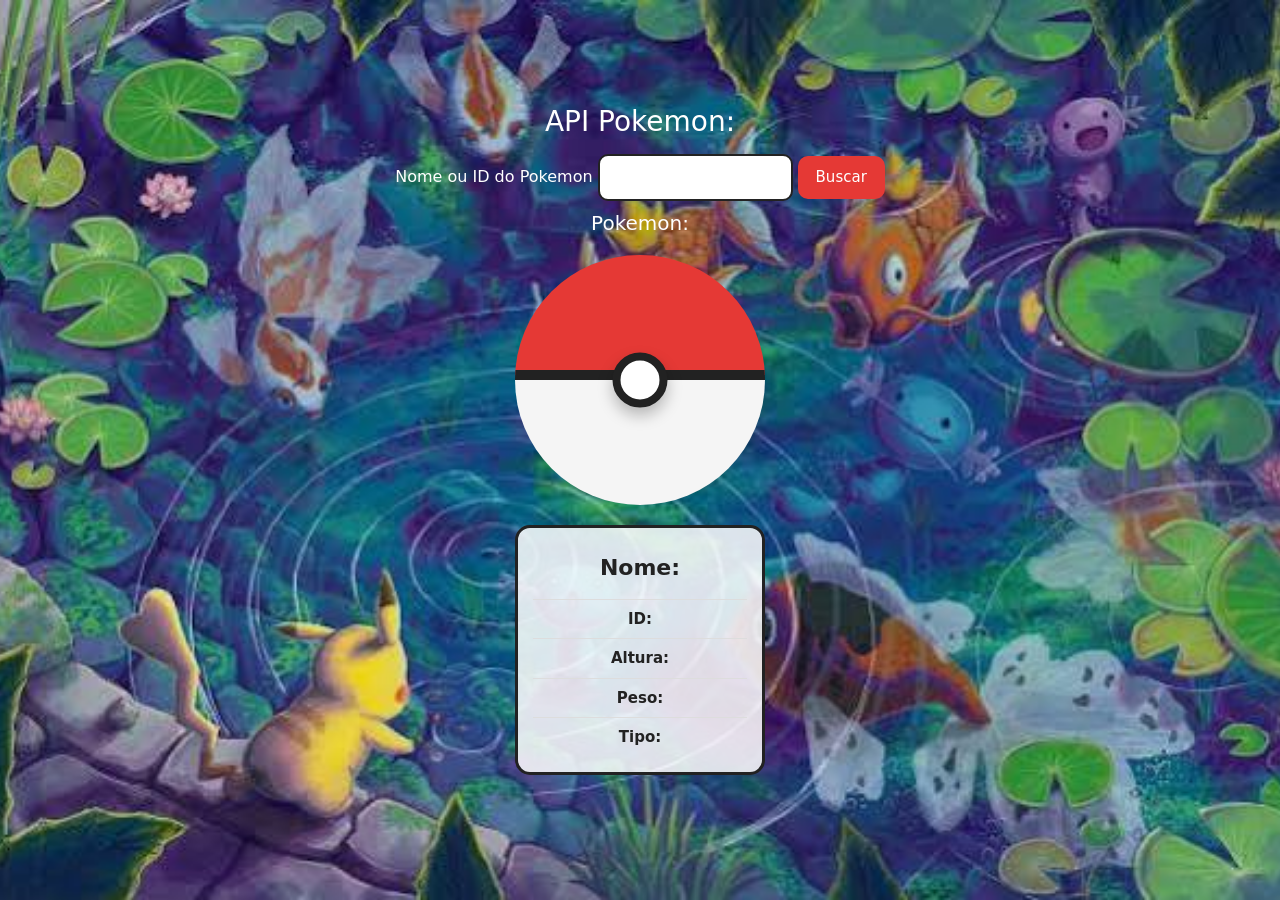
<file: pokeapiv2/pokeapiv2/index.html>
<!DOCTYPE html>
<html lang="pt-BR">
<head>
    <meta charset="UTF-8">
    <meta name="viewport" content="width=device-width, initial-scale=1.0">
    <title>API Pokemon</title>

    <link rel="stylesheet" href="style.css">

    <link href="https://cdn.jsdelivr.net/npm/bootstrap@5.3.8/dist/css/bootstrap.min.css" rel="stylesheet">
</head>

<body>

    <section>
        <div class="conteudo">

            <h4>API Pokemon:</h4>

            <div class="pesquisa">
                <label for="pokemon">Nome ou ID do Pokemon</label>
                <input id="pokemon" type="text">
                <button id="poke-button">Buscar</button>
            </div>

            <h5>Pokemon:</h5>

            <div class="poke-img-container">

                <div class="poke-top"></div>

                <div class="poke-bottom"></div>

                <img id="poke-img" alt="">

            </div>

            <div class="poke-info">
                <p id="poke-name">Nome:</p>
                <p id="poke-id">ID:</p>
                <p id="poke-height">Altura:</p>
                <p id="poke-weight">Peso:</p>
                <p id="poke-type">Tipo:</p>
            </div>

           
        </div>
    </section>

    <script src="script.js"></script>

</body>
</html>
</file>
<file: pokeapiv2/pokeapiv2/style.css>
body {
    margin: 0;
    font-family: Arial, sans-serif;
    background-image: url("fundo-pokemon.jpg");
    background-size: cover;
    background-position: center;
    background-attachment: fixed;
}

section {
    min-height: 100vh;
    display: flex;
    justify-content: center;
    align-items: center;
    padding: 30px;
}

.conteudo {
    text-align: center;
}

section h4,
section h5,
section label {
    color: white;
}

section h4 {
    font-size: 28px;
    margin-bottom: 15px;
}

section h5 {
    font-size: 20px;
    margin-top: 10px;
}

.pesquisa {
    display: flex;
    justify-content: center;
    align-items: center;
    gap: 5px;
}

#pokemon {
    padding: 10px;
    width: 195px;
    border: 2px solid #222;
    border-radius: 10px;
    outline: none;
    font-size: 15px;
}

#poke-button {
    padding: 10px 18px;
    border: none;
    border-radius: 10px;
    background: #e53935;
    color: white;
    font-size: 15px;
    cursor: pointer;
    transition: transform 0.2s ease;
}

#poke-button:hover {
    transform: scale(1.05);
}

.poke-img-container {
    width: 250px;
    height: 250px;
    margin: 20px auto;
    position: relative;
    display: flex;
    justify-content: center;
    align-items: center;
}

.poke-top {
    position: absolute;
    top: 0;
    left: 0;
    width: 100%;
    height: 50%;
    background: #e53935;
    border-radius: 125px 125px 0 0;
    border-bottom: 10px solid #222;
    transition: transform 0.8s ease;
    z-index: 1;
}

.poke-bottom {
    position: absolute;
    bottom: 0;
    left: 0;
    width: 100%;
    height: 50%;
    background: #f5f5f5;
    border-radius: 0 0 125px 125px;
    transition: transform 0.8s ease;
    z-index: 1;
}

.poke-img-container::after {
    content: "";
    width: 55px;
    height: 55px;
    background: white;
    border: 8px solid #222;
    border-radius: 50%;
    position: absolute;
    top: 50%;
    left: 50%;
    transform: translate(-50%, -50%);
    box-shadow: 0 8px 15px rgba(0, 0, 0, 0.25);
    z-index: 3;
    transition: transform 0.8s ease;
}

#poke-img {
    position: relative;
    z-index: 4;
    max-width: 150px;
    max-height: 150px;
    transition: transform 0.8s ease;
}

.poke-top.open {
    transform: translateY(-20px);
}

.poke-bottom.open {
    transform: translateY(20px);
}

.poke-info {
    width: 250px;
    margin: 20px auto;
    padding: 15px;
    background: rgba(255, 255, 255, 0.85);
    border: 3px solid #222;
    border-radius: 15px;
}

.poke-info p {
    margin: 8px 0;
    color: #222;
    font-weight: bold;
}

#poke-name {
    font-size: 22px;
    text-transform: capitalize;
    margin-bottom: 15px;
}

#poke-id,
#poke-height,
#poke-weight,
#poke-type {
    font-size: 15px;
    border-top: 1px solid #ddd;
    padding-top: 8px;
}
</file>
